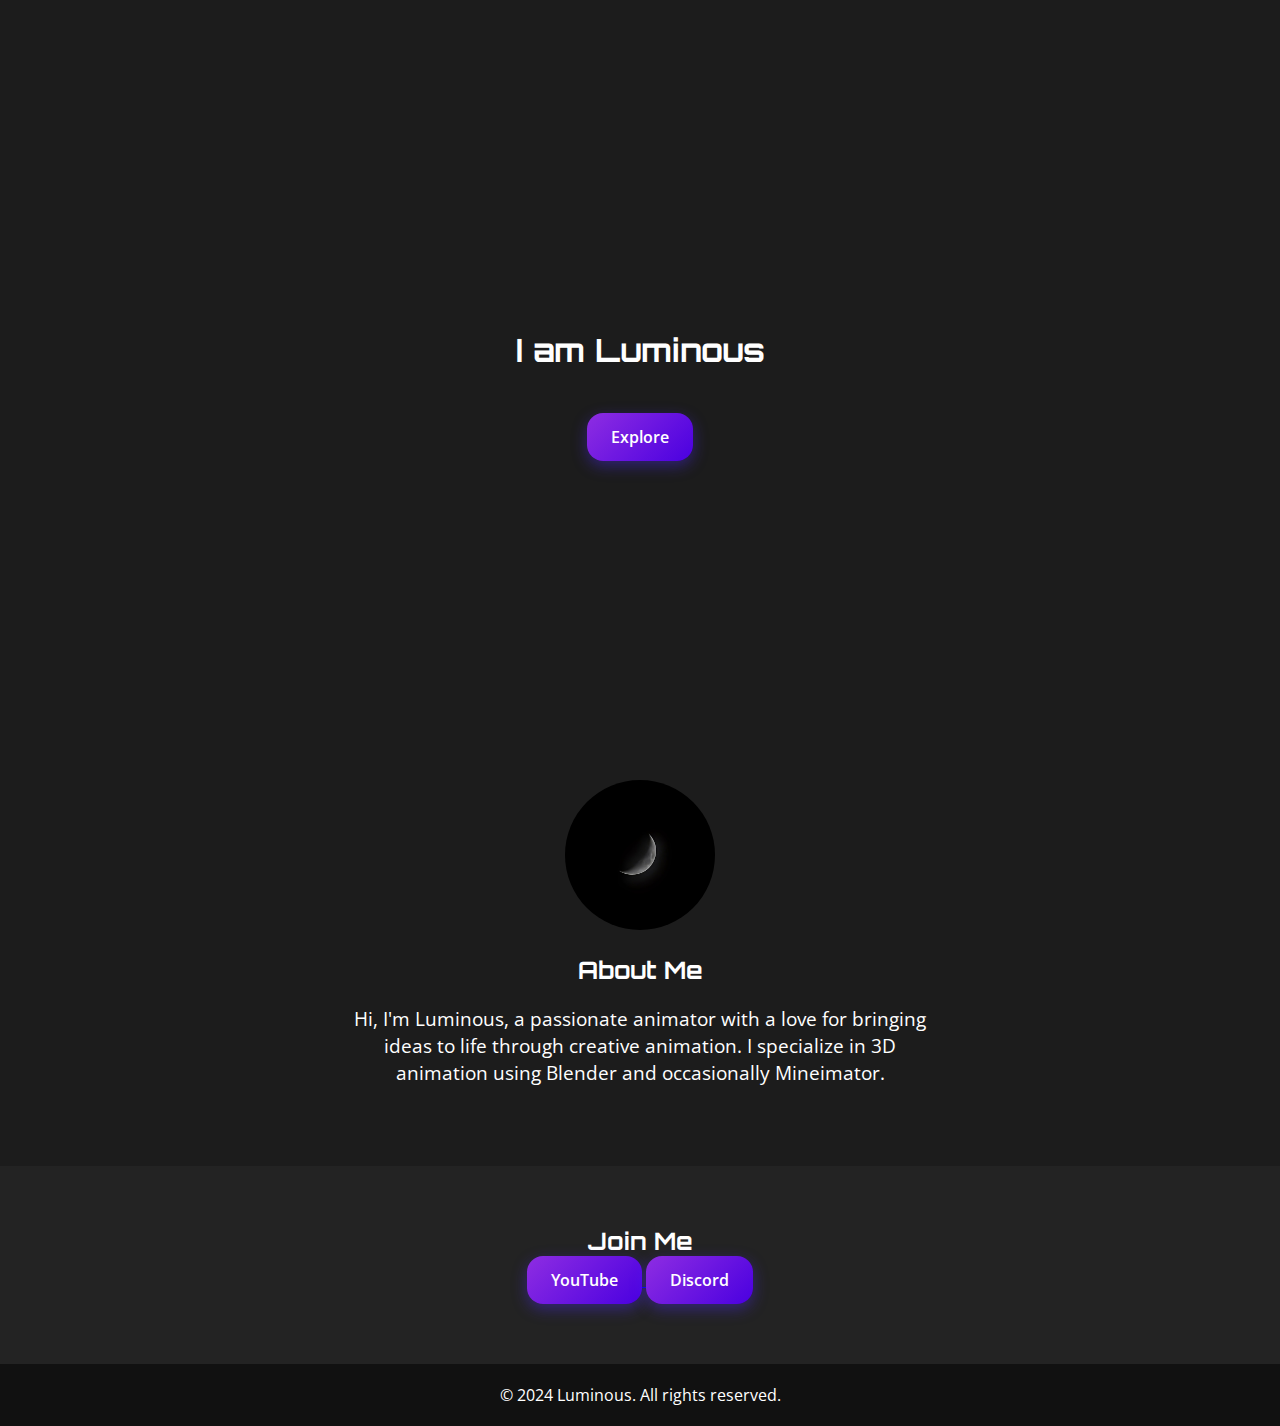
<file: index.html>
<!DOCTYPE html>
<html lang="en">
<head>
    <meta charset="UTF-8">
    <meta name="viewport" content="width=device-width, initial-scale=1.0">
    <title>Luminous</title>

    <!-- Fonts -->
    <link href="https://fonts.googleapis.com/css2?family=Orbitron:wght@400;700&family=Open+Sans:wght@300;400&display=swap" rel="stylesheet">

    <!-- Styles -->
    <style>
        /* General Reset */
        * {
            margin: 0;
            padding: 0;
            box-sizing: border-box;
        }

        body {
            font-family: 'Open Sans', sans-serif;
            background-color: #1c1c1c;
            color: #ffffff;
            scroll-behavior: smooth;
        }

        h1, h2 {
            font-family: 'Orbitron', sans-serif;
            text-align: center;
            color: #ffffff;
        }

        /* Hero Section */
        #hero {
            height: 80vh;
            display: flex;
            flex-direction: column;
            justify-content: center;
            align-items: center;
            text-align: center;
            background: url('https://cdn.glitch.global/4dbff7fd-b120-4baa-a5c9-590498f4a28a/_8c47d036-2631-4bd5-b9fd-6a558fb40d91.jpg') center/cover no-repeat;
            position: relative;
        }

        #hero h1:first-child {
            font-size: 3.5em;
            opacity: 0;
            animation: typewriter 2s steps(18) 0.5s forwards, fadeIn 0.5s ease-in 2.5s forwards;
        }

        #hero h1:last-child {
            font-size: 2.5em;
            opacity: 0;
            animation: fadeIn 0.5s ease-in 2.8s forwards;
        }

        #hero p {
            font-size: 1.5em;
            margin-top: 10px;
            opacity: 0;
            animation: fadeIn 0.5s ease-in 3s forwards;
        }

        /* Button Styles */
        button {
            all: unset;
            display: inline-block;
            padding: 0.8em 1.5em;
            font-size: 1em;
            font-weight: 600;
            text-align: center;
            color: #fff;
            background: linear-gradient(135deg, #8e2de2, #4a00e0);
            border-radius: 1em;
            cursor: pointer;
            transition: background 0.3s ease, transform 0.2s ease;
            box-shadow: 0 5px 15px rgba(78, 42, 255, 0.4);
        }

        button:hover {
            background: linear-gradient(135deg, #6a00b9, #320073);
            transform: translateY(-3px);
        }

        button:active {
            transform: translateY(2px);
            box-shadow: 0 3px 10px rgba(78, 42, 255, 0.2);
        }

        /* About Me Section */
        #aboutme {
            padding: 60px 20px;
            text-align: center;
        }

        #aboutme img {
            border-radius: 50%;
            width: 150px;
            margin-bottom: 20px;
        }

        #aboutme p {
            margin: 20px auto;
            font-size: 1.2em;
            max-width: 600px;
        }

        /* Join Me Section */
        #joinme {
            background-color: #232323;
            text-align: center;
            padding: 60px 0;
        }

        footer {
            text-align: center;
            padding: 20px 0;
            background-color: #111;
        }

        /* Animations */
        @keyframes fadeIn {
            from {
                opacity: 0;
            }
            to {
                opacity: 1;
            }
        }

        @keyframes typewriter {
            from {
                width: 0;
            }
            to {
                width: 100%;
            }
        }
    </style>
</head>
<body>
    <div id="hero">
        <h1>Welcome</h1>
        <h1>I am Luminous</h1>
        <p>Bringing Animation to Life</p>
        <a href="animations.html">
            <button>Explore</button>
        </a>
    </div>

    <section id="aboutme">
        <img src="icons/luminous.jpeg" alt="Luminous">
        <h2>About Me</h2>
        <p>Hi, I'm Luminous, a passionate animator with a love for bringing ideas to life through creative animation. I specialize in 3D animation using Blender and occasionally Mineimator.</p>
    </section>

    <section id="joinme">
        <h2>Join Me</h2>
        <a href="https://www.youtube.com/@Lumin0us6_mc" target="_blank">
            <button>YouTube</button>
        </a>
        <a href="https://discord.gg/hvXAU657qS" target="_blank">
            <button>Discord</button>
        </a>
    </section>

    <footer>
        <p>&copy; 2024 Luminous. All rights reserved.</p>
    </footer>
</body>
</html>
</file>
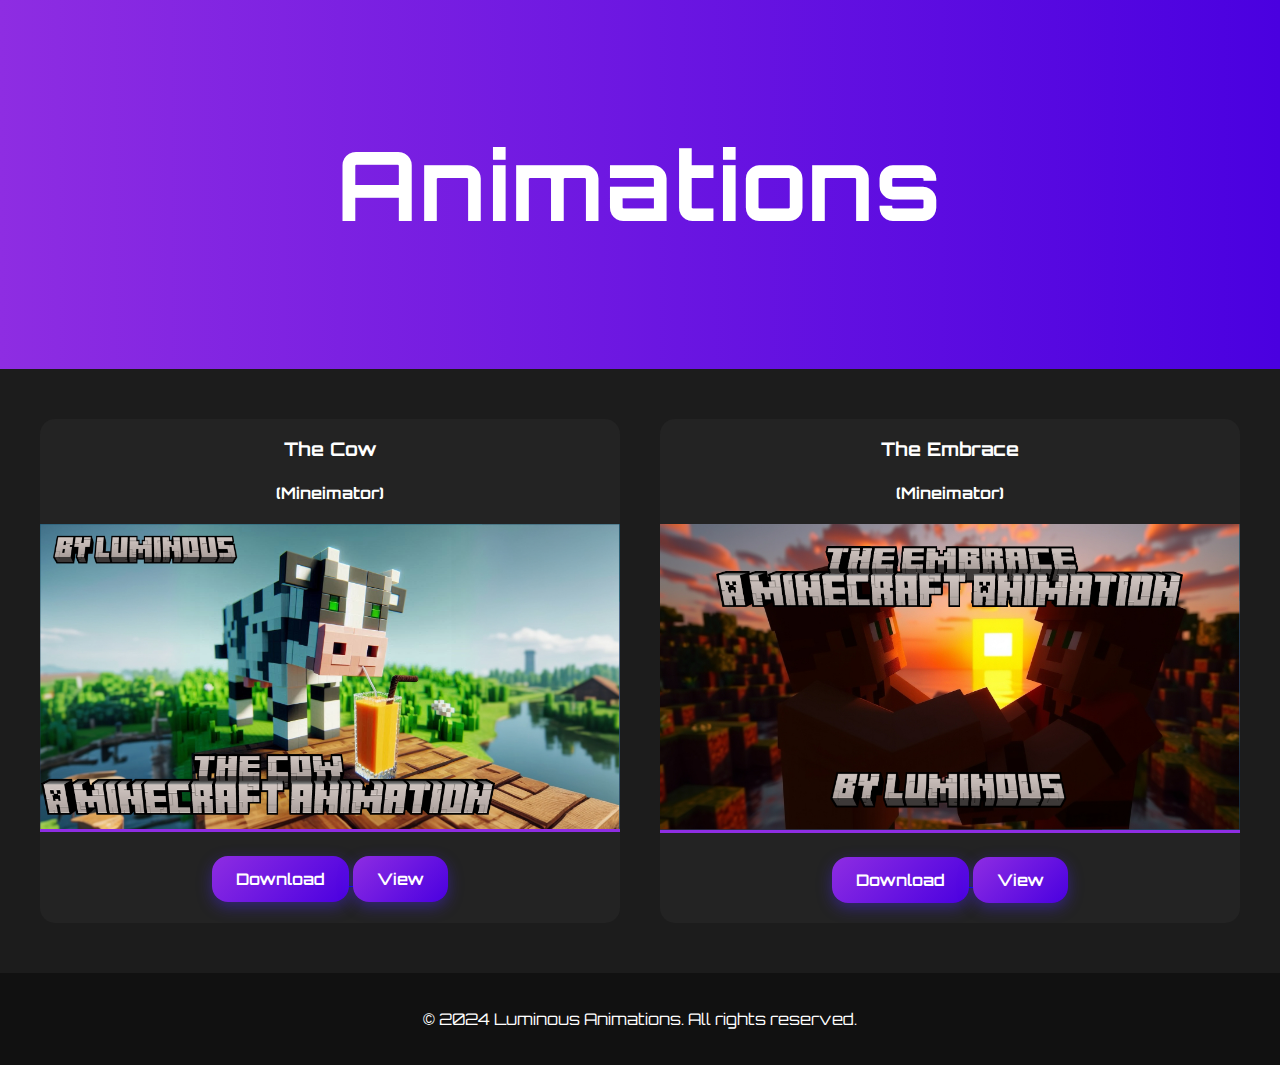
<file: animations.html>
<!DOCTYPE html>
<html lang="en">
<head>
    <meta charset="UTF-8" />
    <meta name="viewport" content="width=device-width, initial-scale=1.0" />
    <title>Animations</title>
    <link href="https://fonts.googleapis.com/css2?family=Orbitron:wght@400;700&display=swap" rel="stylesheet">
    <link rel="stylesheet" href="animations.css" />
</head>
<body>
    <header id="animations-header">
        <h1>Animations</h1>
    </header>

    <section id="animation-gallery">
        <div class="animation-item">
            <h3>The Cow</h3>
            <h4>(Mineimator)</h4>
            <img src="thumbnails/the_cow_thumbnail.jpeg" alt="The Cow Preview" />
            <div class="buttons">
                <a href="download-link.mp4">
                    <button>Download</button>
                </a>
                <a href="view-link" target="https://youtu.be/xW4fRhSQCmQ?si=C4LToYmLkPUdipJL">
                    <button>View</button>
                </a>
            </div>
        </div>

        <div class="animation-item">
            <h3>The Embrace</h3>
            <h4>(Mineimator)</h4>
            <img src="thumbnails/the_embrace_thumbnail.jpeg" alt="The Embrace Preview" />
            <div class="buttons">
                <a href="download-link.mp4">
                    <button>Download</button>
                </a>
                <a href="view-link" target="https://youtu.be/B6kvMJasQ3Y?si=PfvMQPLLrvDkSWFR">
                    <button>View</button>
                </a>
            </div>
        </div>
    </section>

    <footer>
        <p>&copy; 2024 Luminous Animations. All rights reserved.</p>
    </footer>
</body>
</html>
</file>
<file: animations.css>
/* General Styling */
body {
    font-family: 'Orbitron', sans-serif;
    margin: 0;
    padding: 0;
    background-color: #1c1c1c;
    color: #ffffff;
}

/* Header */
#animations-header {
    background: linear-gradient(to right, #8e2de2, #4a00e0);
    color: #fff;
    text-align: center;
    padding: 60px 0;
    font-size: 3rem;
    letter-spacing: 2px;
}

/* Animation Gallery */
#animation-gallery {
    display: grid;
    grid-template-columns: repeat(auto-fit, minmax(300px, 1fr));
    gap: 40px;
    padding: 50px 20px;
    max-width: 1200px;
    margin: 0 auto;
}

.animation-item {
    background-color: #232323;
    border-radius: 15px;
    text-align: center;
    overflow: hidden;
    transition: transform 0.3s;
}

.animation-item:hover {
    transform: scale(1.05);
}

.animation-item img {
    width: 100%;
    height: auto;
    border-bottom: 3px solid #8e2de2;
}

.buttons {
    margin: 20px 0;
}

/* Button Styles */
button {
    all: unset;
    display: inline-block;
    padding: 0.8em 1.5em;
    font-size: 1em;
    font-weight: 600;
    text-align: center;
    color: #fff;
    background: linear-gradient(135deg, #8e2de2, #4a00e0);
    border-radius: 1em;
    cursor: pointer;
    transition: background 0.3s ease, transform 0.2s ease;
    box-shadow: 0 5px 15px rgba(78, 42, 255, 0.4);
}

button:hover {
    background: linear-gradient(135deg, #6a00b9, #320073);
    transform: translateY(-3px);
}

button:active {
    transform: translateY(2px);
    box-shadow: 0 3px 10px rgba(78, 42, 255, 0.2);
}

/* Footer */
footer {
    background-color: #111;
    color: #fff;
    text-align: center;
    padding: 20px 0;
}
</file>
